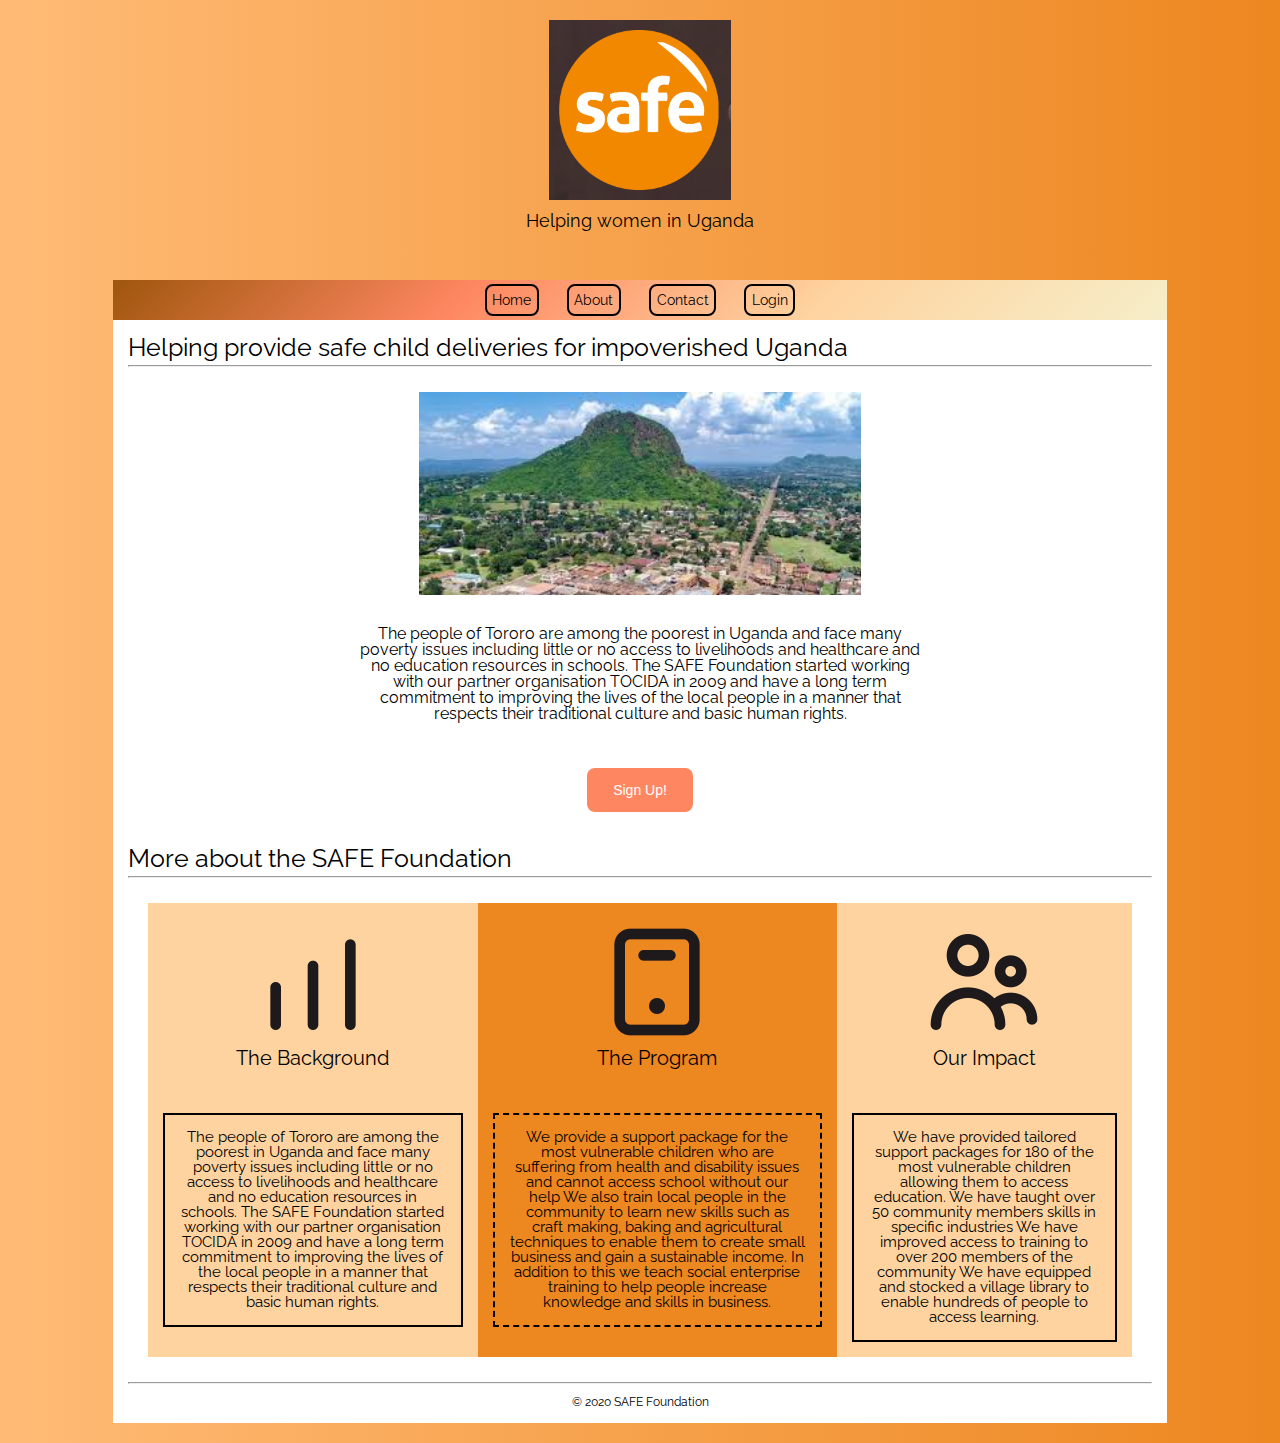
<file: index.html>
<!DOCTYPE html>
<html lang="en">
<head>
    <title>SAFE Foundation</title>
    <meta charset="UTF-8">
    <meta name="viewport" content="width=device-width, initial-scale=1.0">
    <link rel="stylesheet" href="css\index.css" />
    <meta http-equiv="X-UA-Compatible" content="ie=edge">
    <link href="https://fonts.googleapis.com/css?family=Raleway&display=swap" rel="stylesheet">
</head>

<body>

    <div class = "container">
        
        <header>
            <span class = "logo"><img src="images/SAFE-logo.jpg" alt="SAFE foundation logo"/></span>
            <br>
            <h3>Helping women in Uganda</h3>
        </header>

        <nav>
            <ul class = "navbar">
                <li><a href="index.html">Home</a></li>
                <li> <a href="about-page.html">About</a></li>
                <li><a href="contact-page.html">Contact </a></li>
                <li><a href="https://ride4life.netlify.com/login">Login</a></li>
            </ul>
        </nav>

        <section class = "main">

            <h2>Helping provide safe child deliveries for impoverished Uganda</h2>
            <hr>

            <div class = "helping-daily-box">
                <img class = "phone-call" src="images/tororo1.jfif" />

                <p class = "helping-daily-text">The people of Tororo are among the poorest in Uganda and face many poverty issues including little or no access to livelihoods and healthcare and no education resources in schools. The SAFE Foundation started working with our partner organisation TOCIDA in 2009 and have a long term commitment to improving the lives of the local people in a manner that respects their traditional culture and basic human rights.</p>

                <div class = "form-wrapper">
                    <form action ="https://ride4life.netlify.com/signup">
                        <button class = "btn" type = "submit" value = "Get the App">Sign Up!</button>
                    </form>
                </div>
            </div>
        
            <h2>More about the SAFE Foundation</h2>
            <hr>

            <div class="showcase">
                <div class = "growth">
                    <span class="growth-icon"><img src = icons\bar-chart-2-outline.png></img></span>
                    <h3>The Background</h3>
                    <p>The people of Tororo are among the poorest in Uganda and face many poverty issues including little or no access to livelihoods and healthcare and no education resources in schools. The SAFE Foundation started working with our partner organisation TOCIDA in 2009 and have a long term commitment to improving the lives of the local people in a manner that respects their traditional culture and basic human rights.</p>
                </div>

                <div class = "application">
                    <span class="phone-icon"><img src = icons\smartphone-outline.png></img></span>
                    <h3>The Program</h3>
                    <p>We provide a support package for the most vulnerable children who are suffering from health and disability issues and cannot access school without our help

                        We also train local people in the community to learn new skills such as craft making, baking and agricultural techniques to enable them to create small business and gain a sustainable income. In addition to this we teach social enterprise training to help people increase knowledge and skills in business.</p>
                    </div>

                <div class = "network">
                    <span class="network-icon"><img src = icons\people-outline.png></img></span>
                    <h3>Our Impact</h3>
                    <p>We have provided tailored support packages for 180 of the most vulnerable children allowing them to access education.

                        We have taught over 50 community members skills in specific industries 
                        
                        We have improved access to training to over 200 members of the community
                        
                        We have equipped and stocked a village library to enable hundreds of people to access learning.</p>
                </div>
            </div>

            <hr>
            <footer>
                <center><p>© 2020 SAFE Foundation</p>
            </footer>

        </section>
    </div>
    
</body>
</html>
</file>
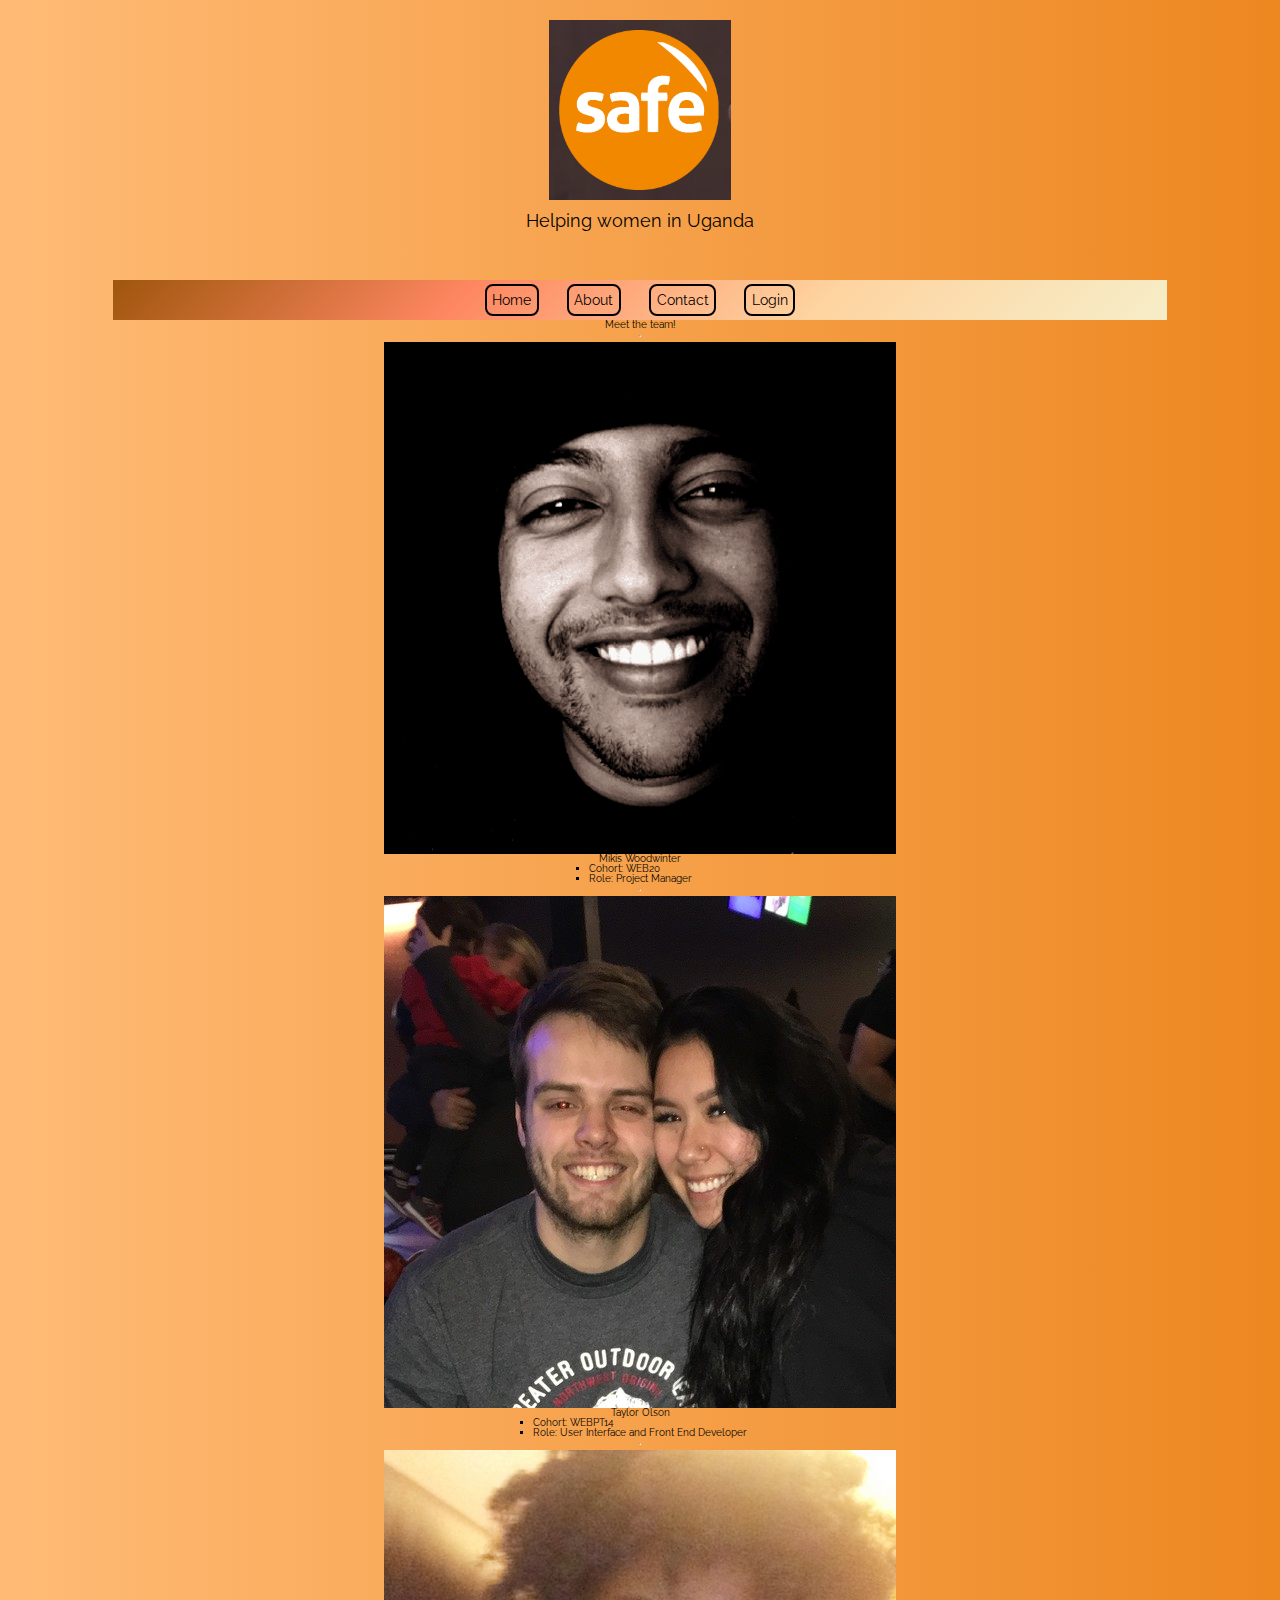
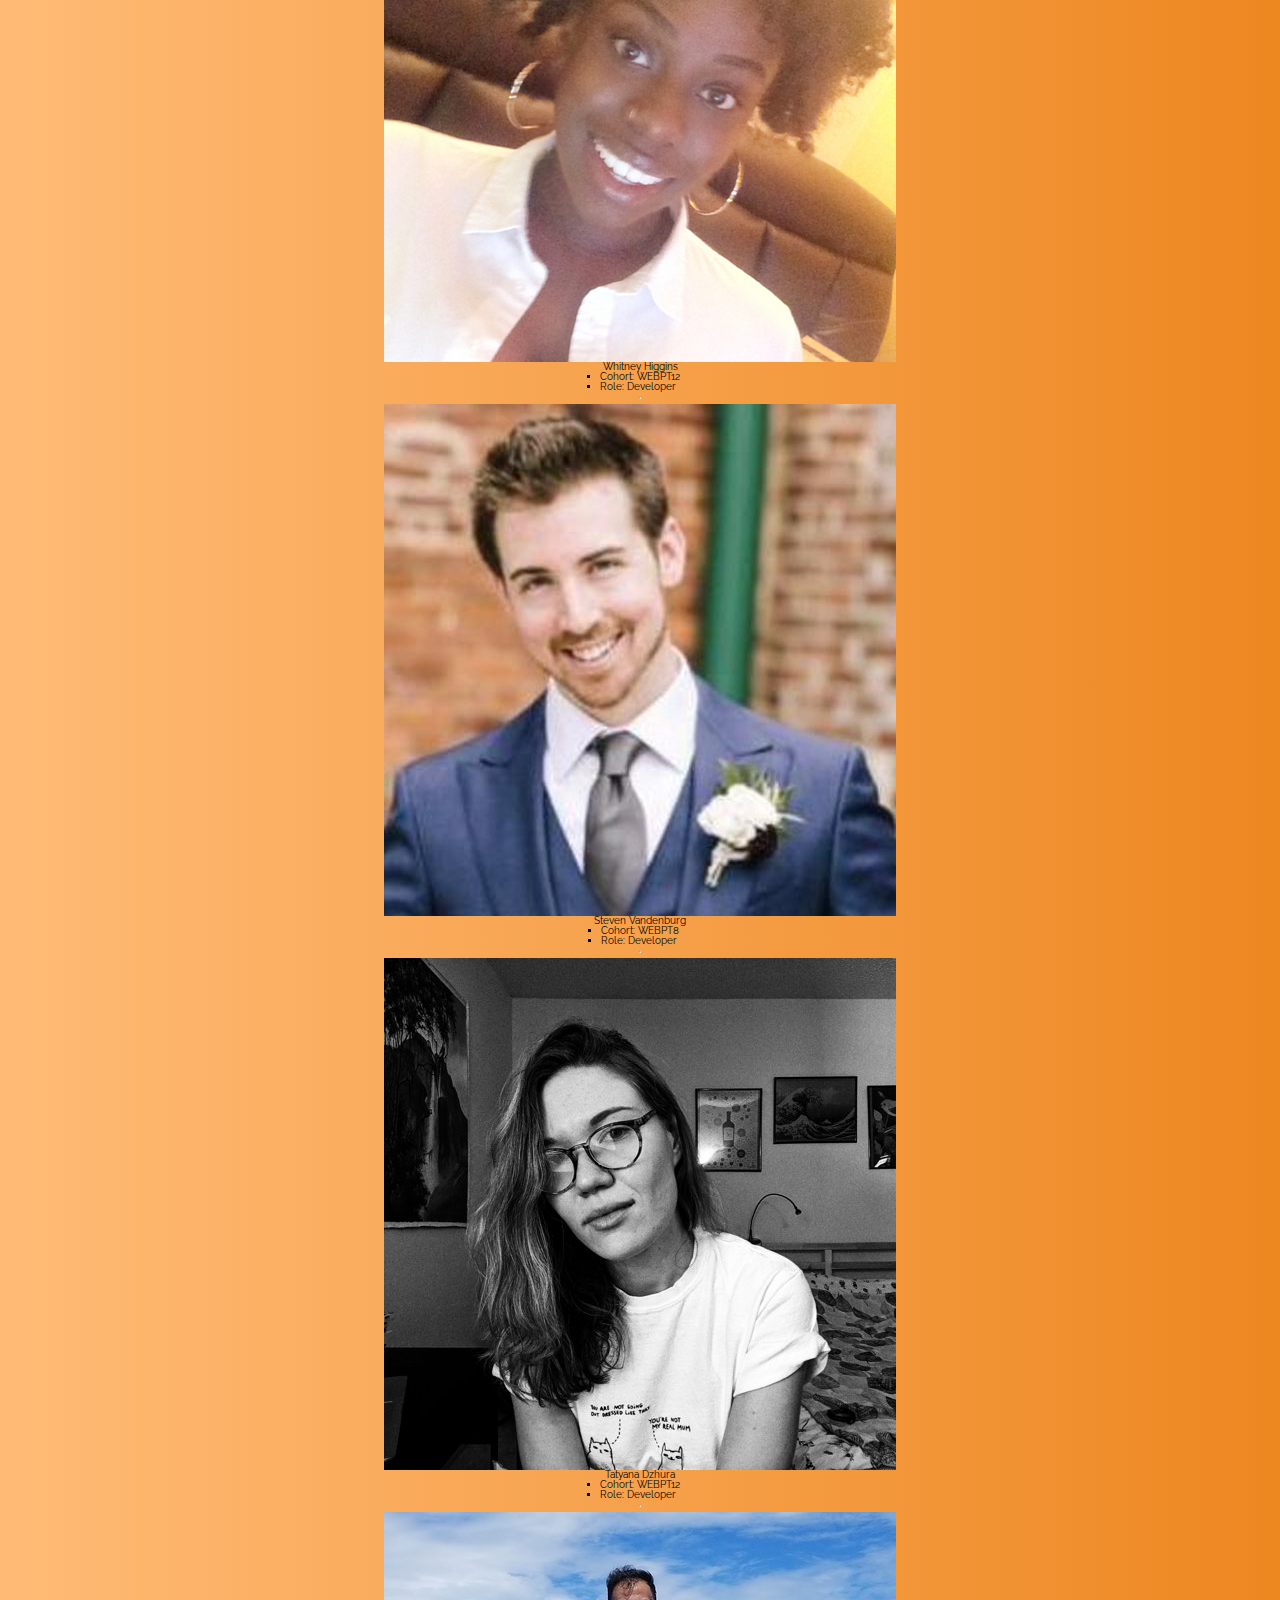
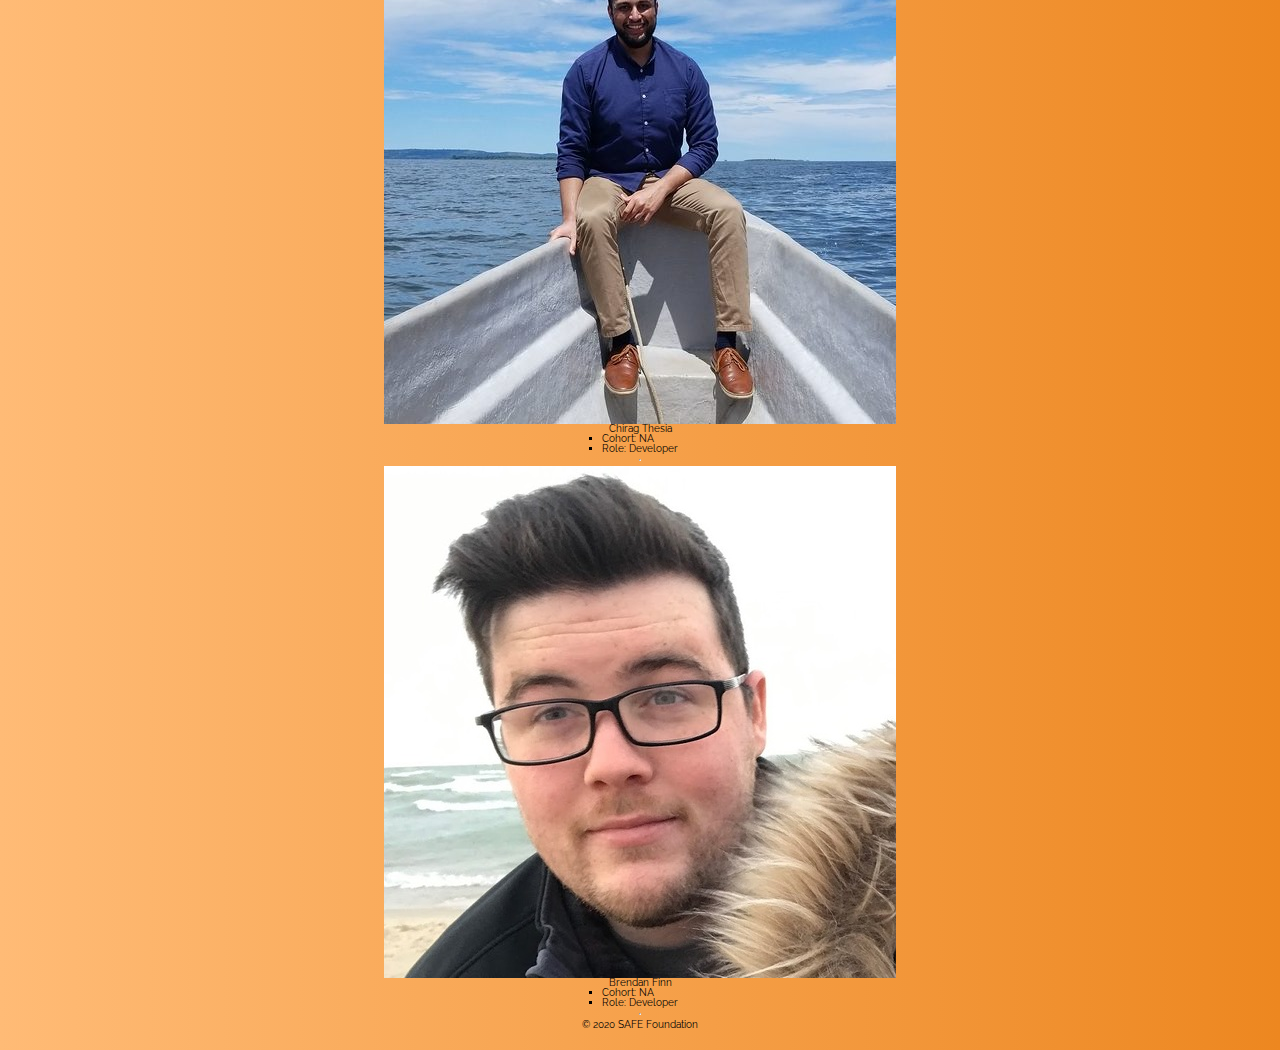
<file: about-page.html>
<!DOCTYPE html>
<html lang="en">
<head>
    <title>SAFE Foundation</title>
    <meta charset="UTF-8">
    <meta name="viewport" content="width=device-width, initial-scale=1.0">
    <link rel="stylesheet" href="css\index.css" />
    <meta http-equiv="X-UA-Compatible" content="ie=edge">
    <link href="https://fonts.googleapis.com/css?family=Raleway&display=swap" rel="stylesheet">
</head>

<body>
    <div class = "container">
        
        <header>
            <span class = "logo"><img src="images/SAFE-logo.jpg" alt="SAFE Foundation logo"/></span>
            <br>
            <h3><font size="+">Helping women in Uganda</font></h3>
        </header>

        <nav>
            <ul class = "navbar">
                <li><a href="index.html">Home</a></li>
                <li> <a href="about-page.html">About</a></li>
                <li><a href="contact-page.html">Contact </a></li>
                <li><a href="https://mentor-me-front-end.netlify.com/login">Login</a></li>
            </ul>
        </nav>

        <div class="teambox">

            <h1>Meet the team!</h1>
            <hr>

            <img src="images\mikis.png" alt="Mikis"/>
            <h2>Mikis Woodwinter</h2>
            <ul style = "list-style-type:square;">
                <li>Cohort: WEB20</li>
                <li>Role: Project Manager</li>
            </ul>
            <hr>

            <img src="images/taylor.jfif" alt="Taylor"/>
            <h2>Taylor Olson</h2>
            <ul style = "list-style-type:square;">
                <li>Cohort: WEBPT14</li>
                <li>Role: User Interface and Front End Developer</li>
            </ul>
            <hr>

            <img src="images/whitney.jfif" alt="Whitney"/>
            <h2>Whitney Higgins</h2>
            <ul style = "list-style-type:square;">
                <li>Cohort: WEBPT12</li>
                <li>Role: Developer</li>
            </ul>
            <hr>

            <img src="images/steven.jfif" alt="Steven"/>
            <h2>Steven Vandenburg</h2>
            <ul style = "list-style-type:square;">
                <li>Cohort: WEBPT8</li>
                <li>Role: Developer</li>
            </ul>
            <hr>

            <img src="images/tatyana.jfif" alt="Tatyana"/>
            <h2>Tatyana Dzhura</h2>
            <ul style = "list-style-type:square;">
                <li>Cohort: WEBPT12</li>
                <li>Role: Developer</li>
            </ul>
            <hr>

            <img src="images/Chirag.jfif" alt="Chirag"/>
            <h2>Chirag Thesia</h2>
            <ul style = "list-style-type:square;">
                <li>Cohort: NA</li>
                <li>Role: Developer</li>
            </ul>
            <hr>

            <img src="images/B.jfif" alt="b"/>
            <h2>Brendan Finn</h2>
            <ul style = "list-style-type:square;">
                <li>Cohort: NA</li>
                <li>Role: Developer</li>
            </ul>
            <hr>

        </div>

        <footer>
            <center><p>© 2020 SAFE Foundation</p>
        </footer>

    </div>  
</body>
</html>
</file>
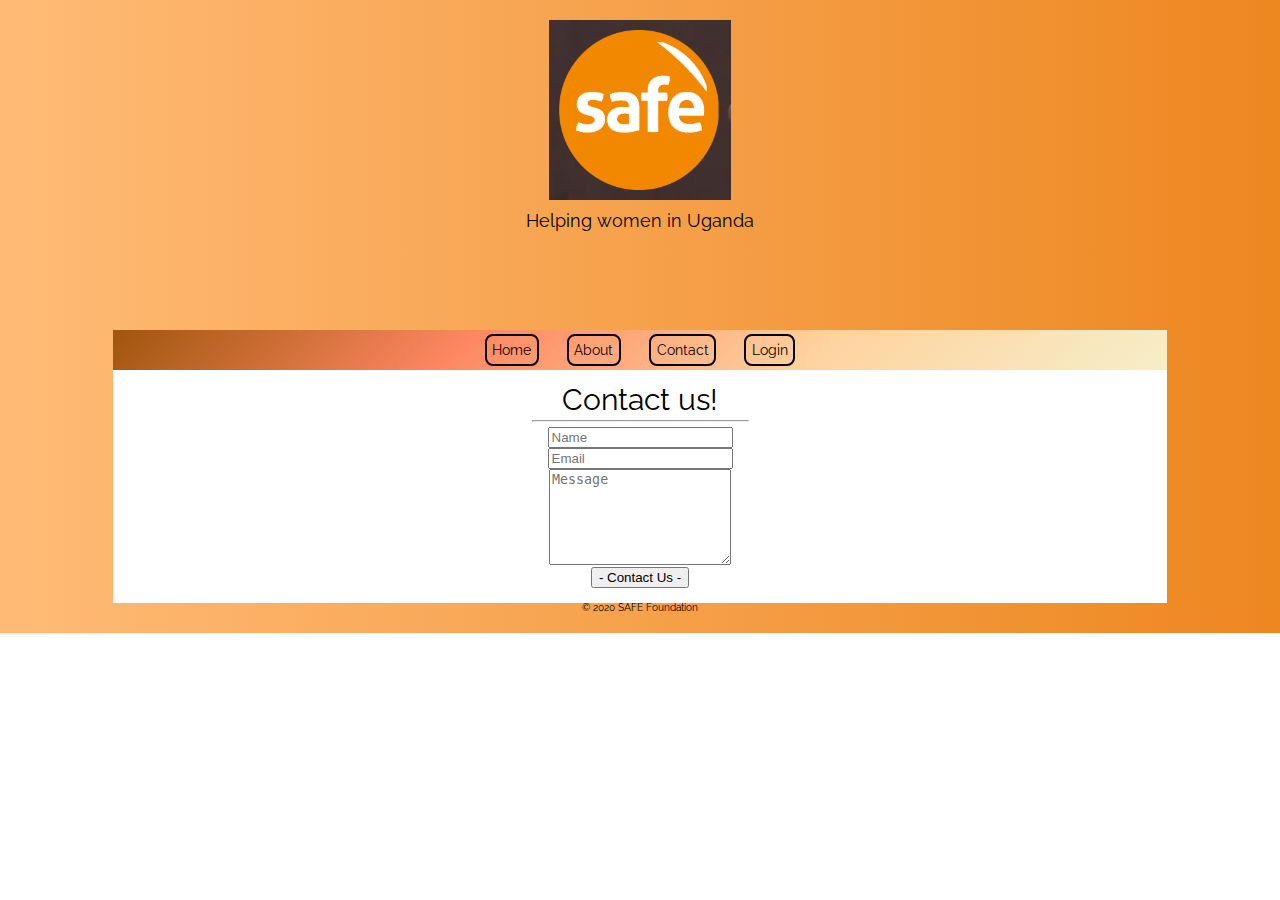
<file: contact-page.html>
<!doctype html>

<html lang="en">
<head>
    <title>SAFE Foundation</title>

    <meta charset="utf-8" content="width=device-width, initial-scale=1">

    <meta name="viewport" content="width=device-width, initial-scale=1.0">

    <link rel="stylesheet" href="css\index.css" />

<!-- vv Ask about this part later vv -->

    <meta http-equiv="X-UA-Compatible" content="ie=edge">

    <link href="https://fonts.googleapis.com/css?family=Raleway&display=swap" rel="stylesheet">
</head>

<body>
    <div class = "container">
        <header>
            <header>
                <span class = "logo"><img src="images/SAFE-logo.jpg" alt="SAFE Foundation logo"/></span>
                <br>
                <h3><font size="+">Helping women in Uganda</font></h3>
            </header>
        </header>

        <nav>
            <ul class = "navbar">
                <li><a href="index.html">Home</a></li>
                <li> <a href="about-page.html">About </a></li>
                <li><a href="contact-page.html">Contact </a></li>
                <li><a href="https://mentor-me-front-end.netlify.com/login">Login</a></li>
            </ul>
        </nav>

        <section class = "form">

            <center>
            
            <h2>Contact us!</h2>
            <hr>

            <form method="post" action="#">
                <div class="row">
                        <div class="col-6 col-12-mobilep">
                            <input type="text" name="name" placeholder="Name" />
                        </div>

                        <div class="col-6 col-12-mobilep">
                            <input type="email" name="email" placeholder="Email" />
                        </div>

                        <div class="col-12">
                            <textarea name="message" placeholder="Message" rows="6"></textarea>
                        </div>

                        <div class="col-12">
                            <ul class="actions special">
                                <li><input type="submit" value="- Contact Us -"/></li>
                            </ul>
                        </div>
                </div>
            </form>
        
        </section>
 

        <footer>
            <center>
            <p>© 2020 SAFE Foundation</p>
        </footer>


    </div>
</body>
</html>
</file>
